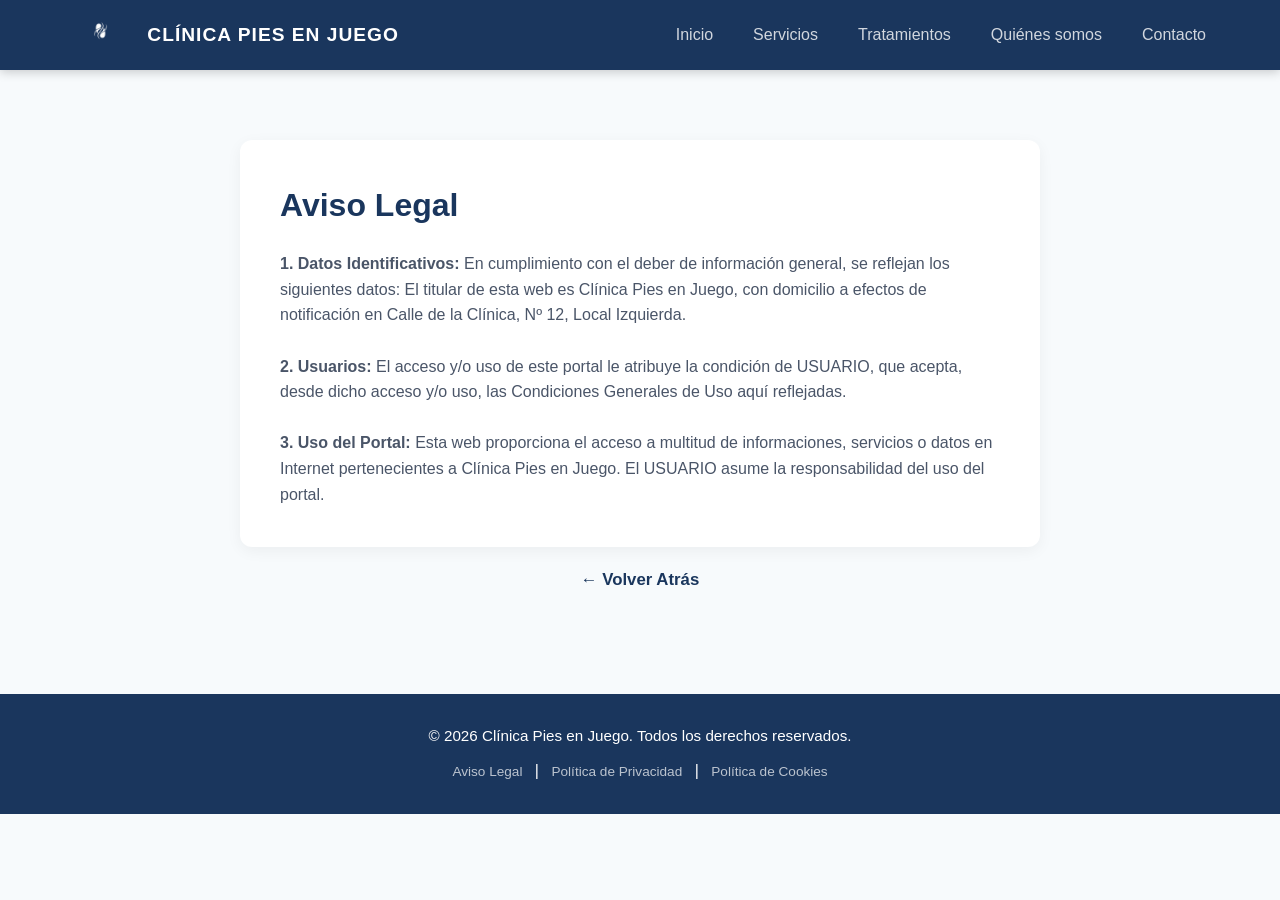
<file: aviso-legal.html>
<!DOCTYPE html>
<html lang="es">
<head>
    <meta charset="UTF-8">
    <meta name="viewport" content="width=device-width, initial-scale=1.0">
    <title>Aviso Legal - Clínica Pies en Juego</title>
    <link rel="stylesheet" href="style.css">
</head>
<body>
    <header class="navbar">
        <div class="logo">
            <img src="img/gemini.png" alt="Logo" class="img-logo">
            <span>CLÍNICA PIES EN JUEGO</span>
        </div>
        <nav>
            <a href="index.html">Inicio</a>
            <a href="servicios.html">Servicios</a>
            <a href="tratamientos.html">Tratamientos</a>
            <a href="index.html#quienes-somos">Quiénes somos</a>
            <a href="index.html#contacto">Contacto</a>
        </nav>
    </header>

    <main class="seccion-paginas">
        <div style="max-width: 800px; margin: 0 auto; background: white; padding: 40px; border-radius: 12px; box-shadow: 0 4px 15px rgba(0,0,0,0.05);">
            <h1 style="color: #1a365d; margin-bottom: 20px; font-size: 2rem;">Aviso Legal</h1>
            <p><strong>1. Datos Identificativos:</strong> En cumplimiento con el deber de información general, se reflejan los siguientes datos: El titular de esta web es Clínica Pies en Juego, con domicilio a efectos de notificación en Calle de la Clínica, Nº 12, Local Izquierda.</p>
            <br>
            <p><strong>2. Usuarios:</strong> El acceso y/o uso de este portal le atribuye la condición de USUARIO, que acepta, desde dicho acceso y/o uso, las Condiciones Generales de Uso aquí reflejadas.</p>
            <br>
            <p><strong>3. Uso del Portal:</strong> Esta web proporciona el acceso a multitud de informaciones, servicios o datos en Internet pertenecientes a Clínica Pies en Juego. El USUARIO asume la responsabilidad del uso del portal.</p>
        </div>
    </main>

     <!-- PIE DE PÁGINA -->
    <footer id="main-footer"></footer>

    <!-- ENLACE AL SCRIPT AUTOMÁTICO (El que hace la magia) -->
    <script src="main.js"></script>

</body>
</html>
</file>
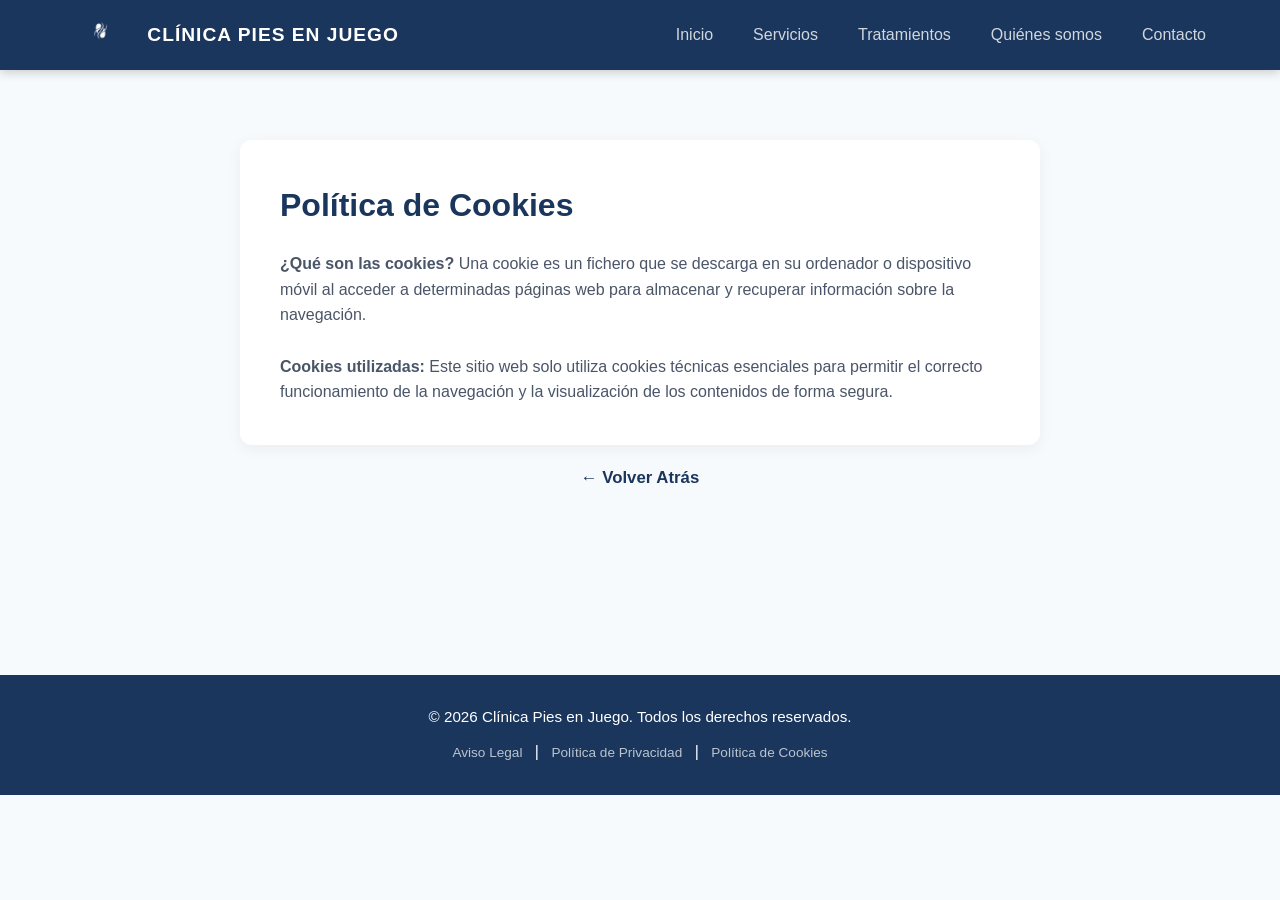
<file: cookies.html>
<!DOCTYPE html>
<html lang="es">
<head>
    <meta charset="UTF-8">
    <meta name="viewport" content="width=device-width, initial-scale=1.0">
    <title>Política de Cookies - Clínica Pies en Juego</title>
    <link rel="stylesheet" href="style.css">
</head>
<body>
    <header class="navbar">
        <div class="logo">
            <img src="img/gemini.png" alt="Logo" class="img-logo">
            <span>CLÍNICA PIES EN JUEGO</span>
        </div>
        <nav>
            <a href="index.html">Inicio</a>
            <a href="servicios.html">Servicios</a>
            <a href="tratamientos.html">Tratamientos</a>
            <a href="index.html#quienes-somos">Quiénes somos</a>
            <a href="index.html#contacto">Contacto</a>
        </nav>
    </header>

    <main class="seccion-paginas">
        <div style="max-width: 800px; margin: 0 auto; background: white; padding: 40px; border-radius: 12px; box-shadow: 0 4px 15px rgba(0,0,0,0.05);">
            <h1 style="color: #1a365d; margin-bottom: 20px; font-size: 2rem;">Política de Cookies</h1>
            <p><strong>¿Qué son las cookies?</strong> Una cookie es un fichero que se descarga en su ordenador o dispositivo móvil al acceder a determinadas páginas web para almacenar y recuperar información sobre la navegación.</p>
            <br>
            <p><strong>Cookies utilizadas:</strong> Este sitio web solo utiliza cookies técnicas esenciales para permitir el correcto funcionamiento de la navegación y la visualización de los contenidos de forma segura.</p>
        </div>
    </main>

     <!-- PIE DE PÁGINA -->
    <footer id="main-footer"></footer>

    <!-- ENLACE AL SCRIPT AUTOMÁTICO (El que hace la magia) -->
    <script src="main.js"></script>

</body>
</html>
</file>
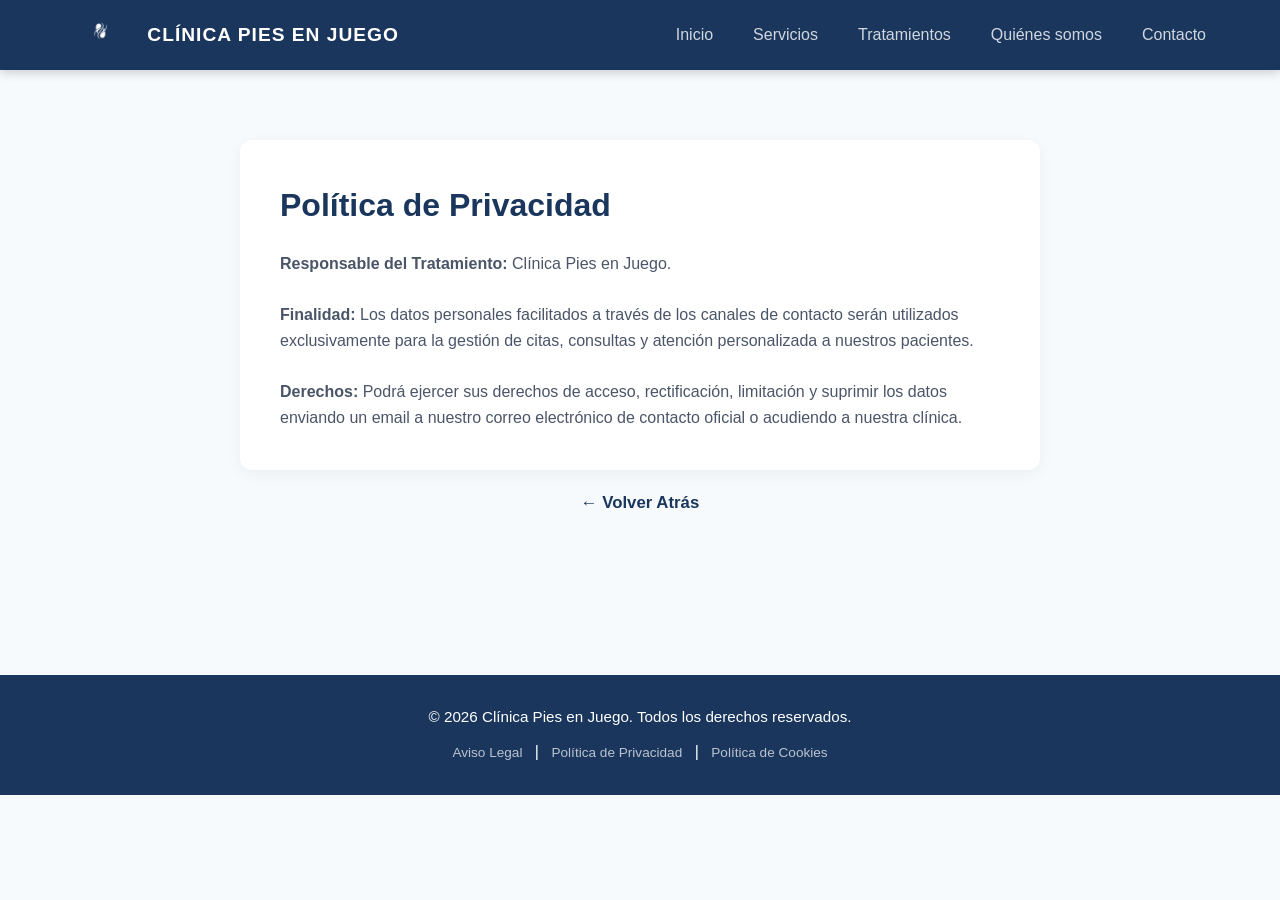
<file: privacidad.html>
<!DOCTYPE html>
<html lang="es">
<head>
    <meta charset="UTF-8">
    <meta name="viewport" content="width=device-width, initial-scale=1.0">
    <title>Política de Privacidad - Clínica Pies en Juego</title>
    <link rel="stylesheet" href="style.css">
</head>
<body>
    <header class="navbar">
        <div class="logo">
            <img src="img/gemini.png" alt="Logo" class="img-logo">
            <span>CLÍNICA PIES EN JUEGO</span>
        </div>
        <nav>
            <a href="index.html">Inicio</a>
            <a href="servicios.html">Servicios</a>
            <a href="tratamientos.html">Tratamientos</a>
            <a href="index.html#quienes-somos">Quiénes somos</a>
            <a href="index.html#contacto">Contacto</a>
        </nav>
    </header>

    <main class="seccion-paginas">
        <div style="max-width: 800px; margin: 0 auto; background: white; padding: 40px; border-radius: 12px; box-shadow: 0 4px 15px rgba(0,0,0,0.05);">
            <h1 style="color: #1a365d; margin-bottom: 20px; font-size: 2rem;">Política de Privacidad</h1>
            <p><strong>Responsable del Tratamiento:</strong> Clínica Pies en Juego.</p>
            <br>
            <p><strong>Finalidad:</strong> Los datos personales facilitados a través de los canales de contacto serán utilizados exclusivamente para la gestión de citas, consultas y atención personalizada a nuestros pacientes.</p>
            <br>
            <p><strong>Derechos:</strong> Podrá ejercer sus derechos de acceso, rectificación, limitación y suprimir los datos enviando un email a nuestro correo electrónico de contacto oficial o acudiendo a nuestra clínica.</p>
        </div>
    </main>

     <!-- PIE DE PÁGINA -->
    <footer id="main-footer"></footer>

    <!-- ENLACE AL SCRIPT AUTOMÁTICO (El que hace la magia) -->
    <script src="main.js"></script>

</body>
</html>
</file>
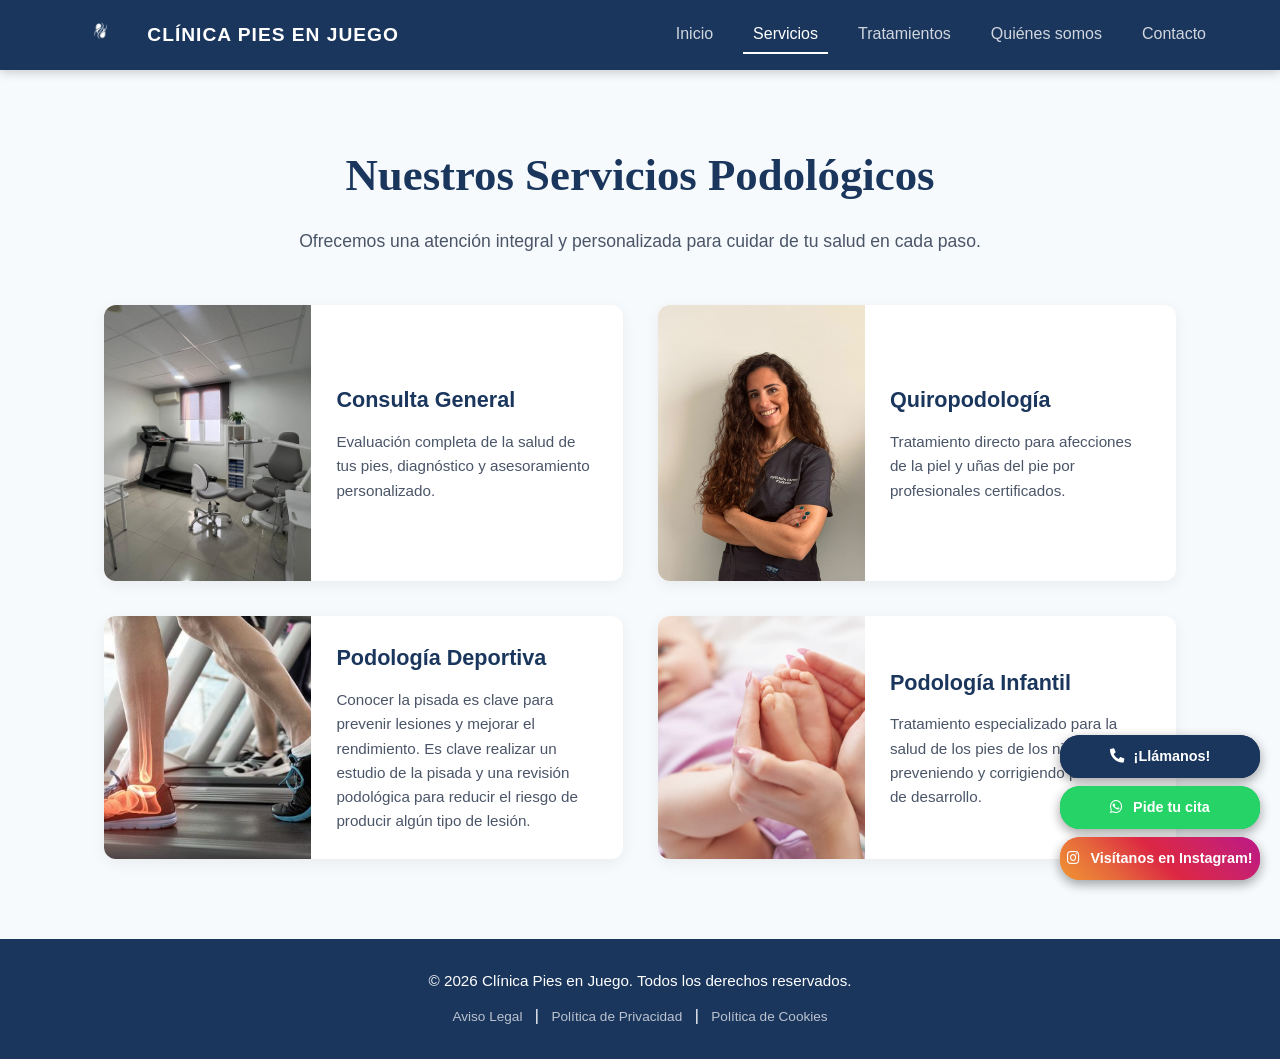
<file: servicios.html>
<!DOCTYPE html>
<html lang="es">
<head>
    <!-- Google tag (gtag.js) -->
<script async src="https://www.googletagmanager.com/gtag/js?id=G-ZZRF0RZHJB"></script>
<script>
  window.dataLayer = window.dataLayer || [];
  function gtag(){dataLayer.push(arguments);}
  gtag('js', new Date());

  gtag('config', 'G-ZZRF0RZHJB');
</script>
    <meta charset="UTF-8">
    <meta name="viewport" content="width=device-width, initial-scale=1.0">
    <title>Servicios - Clínica Pies en Juego</title>
    <link rel="stylesheet" href="style.css">
    <link rel="stylesheet" href="https://cdnjs.cloudflare.com/ajax/libs/font-awesome/5.15.3/css/all.min.css">
   <script type="application/ld+json">
    {
     "@context": "https://schema.org",
     "@type": "Podiatric",
      "name": "Clínica Pies en Juego",
      "url": "https://clinicapiesenjuego.es",
     "address": {
      "@type": "PostalAddress",
      "streetAddress": "Calle Alfonso XII, 10, 3b",
      "addressLocality": "Sevilla",
      "postalCode": "41002",
     "addressCountry": "ES"
    },
     "telephone": "+34614599759"
    }
</script>
</head>
<body>

    <!-- CABECERA (Se mantiene igual para la navegación) -->
    <header class="navbar">
        <div class="logo">
            <img src="img/gemini.png" alt="Logo" class="img-logo">
            <span>CLÍNICA PIES EN JUEGO</span>
        </div>
        <nav>
            <a href="index.html">Inicio</a>
            <a href="servicios.html" class="active">Servicios</a>
            <a href="tratamientos.html">Tratamientos</a>
            <a href="index.html#quienes-somos">Quiénes somos</a>
            <a href="index.html#contacto">Contacto</a>
        </nav>
    </header>

    <main>
        <!-- SECCIÓN DE INTRODUCCIÓN A SERVICIOS -->
        <section class="seccion-paginas">
            <div class="contenedor-titulos">
                <h1 class="titulo-con-margen">Nuestros Servicios Podológicos</h1>
                <p>Ofrecemos una atención integral y personalizada para cuidar de tu salud en cada paso.</p>
            </div>

            <!-- CONTENEDOR DE TARJETAS (Estructura Limpia) -->
            <div class="grid-servicios">

                <!-- Tarjeta de Servicio 1 -->
                <div class="card-servicio">
                    <img src="img/consulta.JPG" alt="Servicio 1" class="img-servicio">
                    <div class="info-servicio">
                        <h3>Consulta General</h3>
                        <p>Evaluación completa de la salud de tus pies, diagnóstico y asesoramiento personalizado.</p>
                    </div>
                </div>

                <!-- Tarjeta de Servicio 2 -->
                <div class="card-servicio">
                    <img src="img/doctora.jpeg" alt="Servicio 2" class="img-servicio">
                    <div class="info-servicio">
                        <h3>Quiropodología</h3>
                        <p>Tratamiento directo para afecciones de la piel y uñas del pie por profesionales certificados.</p>
                    </div>
                </div>

                <!-- Tarjeta de Servicio 3 -->
                <div class="card-servicio">
                    <img src="img/deportiva.jpg" alt="Servicio 3" class="img-servicio">
                    <div class="info-servicio">
                        <h3>Podología Deportiva</h3>
                        <p>Conocer la pisada es clave para prevenir lesiones y mejorar el rendimiento. Es clave realizar un estudio de la pisada y una revisión podológica para reducir el riesgo de producir algún tipo de lesión.</p>
                    </div>
                </div>

                <!-- Tarjeta de Servicio 4 -->
                <div class="card-servicio">
                    <img src="img/infantil.jpg" alt="Servicio 4" class="img-servicio">
                    <div class="info-servicio">
                        <h3>Podología Infantil</h3>
                        <p>Tratamiento especializado para la salud de los pies de los niños, preveniendo y corrigiendo problemas de desarrollo.</p>
                    </div>
                </div>

            </div>
        </section>
    </main>

    <!-- PIE DE PÁGINA (Botones flotantes de contacto incluidos para el móvil) -->
    <div class="botones-contacto-movil">
        <a href="tel:+34600000000" class="btn-movil llamanos">📞 ¡Llámanos!</a>
        <a href="https://wa.me/34600000000" class="btn-movil whatsapp">💬 Pide tu cita</a>
        <a href="https://instagram.com" class="btn-movil instagram">📸 Visítanos en Instagram!</a>
    </div>

    <!-- BOTONES FLOTANTES (Aparecen abajo fijos) -->
    <script src="footer-bot.js"></script>

    <!-- PIE DE PÁGINA -->
    <footer id="main-footer"></footer>

    <!-- ENLACE AL SCRIPT AUTOMÁTICO (El que hace la magia) -->
    <script src="main.js"></script>

</body>
</html>
</file>
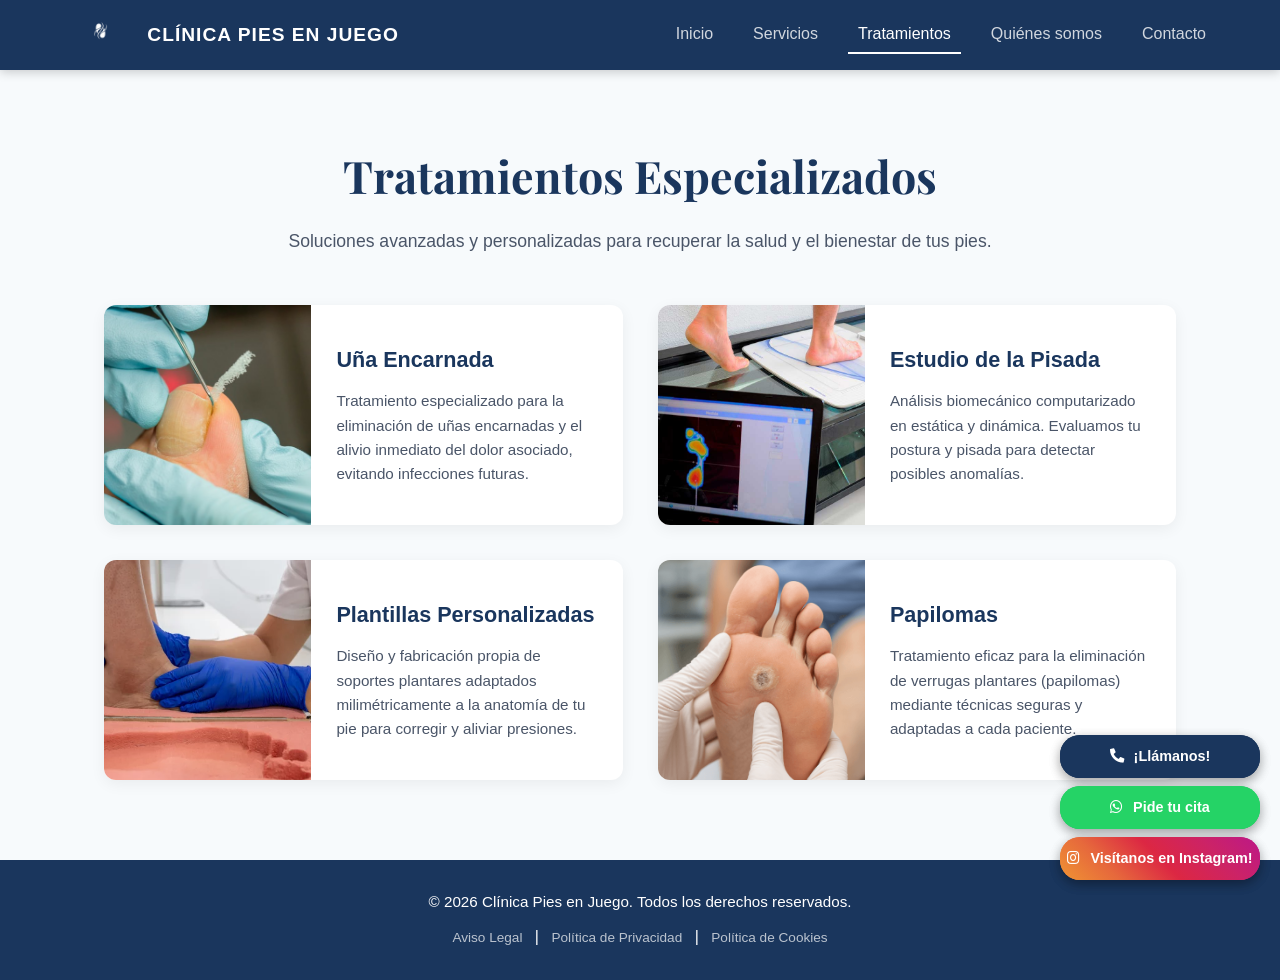
<file: tratamientos.html>
<!DOCTYPE html>
<html lang="es">
<head>
    <!-- Google tag (gtag.js) -->
<script async src="https://www.googletagmanager.com/gtag/js?id=G-ZZRF0RZHJB"></script>
<script>
  window.dataLayer = window.dataLayer || [];
  function gtag(){dataLayer.push(arguments);}
  gtag('js', new Date());

  gtag('config', 'G-ZZRF0RZHJB');
</script>
    <meta charset="UTF-8">
    <meta name="viewport" content="width=device-width, initial-scale=1.0">
    <title>Tratamientos - Clínica Pies en Juego</title>
    <link rel="preconnect" href="https://fonts.googleapis.com">
    <link rel="preconnect" href="https://fonts.gstatic.com" crossorigin>
    <link href="https://fonts.googleapis.com/css2?family=Playfair+Display:wght@400..900&display=swap" rel="stylesheet">
    <link rel="stylesheet" href="style.css">
    <link rel="stylesheet" href="https://cdnjs.cloudflare.com/ajax/libs/font-awesome/5.15.3/css/all.min.css">
    <script type="application/ld+json">
    {
     "@context": "https://schema.org",
     "@type": "Podiatric",
      "name": "Clínica Pies en Juego",
      "url": "https://clinicapiesenjuego.es",
     "address": {
      "@type": "PostalAddress",
      "streetAddress": "Calle Alfonso XII, 10, 3b",
      "addressLocality": "Sevilla",
      "postalCode": "41002",
     "addressCountry": "ES"
    },
     "telephone": "+34614599759"
    }
</script>
</head>
<body>

    <header class="navbar">
        <div class="logo">
            <img src="img/gemini.png" alt="Logo" class="img-logo">
            <span>CLÍNICA PIES EN JUEGO</span>
        </div>
        <nav>
            <a href="index.html">Inicio</a>
            <a href="servicios.html">Servicios</a>
            <a href="tratamientos.html" class="active">Tratamientos</a>
            <a href="index.html#quienes-somos">Quiénes somos</a>
            <a href="index.html#contacto">Contacto</a>
        </nav>
    </header>

    <main>
        <section class="seccion-paginas">
            <div class="contenedor-titulos">
                <h1 class="titulo-con-margen">Tratamientos Especializados</h1>
                <p>Soluciones avanzadas y personalizadas para recuperar la salud y el bienestar de tus pies.</p>
            </div>

            <div class="grid-servicios">

                <div class="card-servicio">
                    <img src="img/unaencarnada.jpg" alt="Uña Encarnada" class="img-servicio">
                    <div class="info-servicio">
                        <h3>Uña Encarnada</h3>
                        <p>Tratamiento especializado para la eliminación de uñas encarnadas y el alivio inmediato del dolor asociado, evitando infecciones futuras.</p>
                    </div>
                </div>

                <div class="card-servicio">
                    <img src="img/pisada.jpg" alt="Estudio de la Pisada" class="img-servicio">
                    <div class="info-servicio">
                        <h3>Estudio de la Pisada</h3>
                        <p>Análisis biomecánico computarizado en estática y dinámica. Evaluamos tu postura y pisada para detectar posibles anomalías.</p>
                    </div>
                </div>

                <div class="card-servicio">
                    <img src="img/molde.png" alt="Plantillas" class="img-servicio">
                    <div class="info-servicio">
                        <h3>Plantillas Personalizadas</h3>
                        <p>Diseño y fabricación propia de soportes plantares adaptados milimétricamente a la anatomía de tu pie para corregir y aliviar presiones.</p>
                    </div>
                </div>

                <div class="card-servicio">
                    <img src="img/papiloma.png" alt="Papilomas" class="img-servicio">
                    <div class="info-servicio">
                        <h3>Papilomas</h3>
                        <p>Tratamiento eficaz para la eliminación de verrugas plantares (papilomas) mediante técnicas seguras y adaptadas a cada paciente.</p>
                    </div>
                </div>

            </div>
        </section>
    </main>

    <div class="botones-contacto-movil">
        <a href="tel:+34600000000" class="btn-movil llamanos">📞 ¡Llámanos!</a>
        <a href="https://wa.me/34600000000" class="btn-movil whatsapp">💬 Pide tu cita</a>
        <a href="https://instagram.com" class="btn-movil instagram">📸 Visítanos en Instagram!</a>
    </div>

    <!-- BOTONES FLOTANTES (Aparecen abajo fijos) -->
    <script src="footer-bot.js"></script>

    <!-- PIE DE PÁGINA -->
    <footer id="main-footer"></footer>

    <!-- ENLACE AL SCRIPT AUTOMÁTICO (El que hace la magia) -->
    <script src="main.js"></script>

</body>
</html>
</file>
<file: style.css>
/* ==========================================================================
   1. VARIABLES Y CONFIGURACIÓN GENERAL
   ========================================================================== */
:root {
    --azul-oscuro: #1a365d;
    --azul-claro: #2b6cb0;
    --verde-whatsapp: #25d366;
    --gris-fondo: #f7fafc;
    --gris-texto: #4a5568;
    --blanco: #ffffff;
    --fuente-titulos: 'Playfair Display', serif, sans-serif;
    --fuente-base: 'Segoe UI', Tahoma, Geneva, Verdana, sans-serif;
}

* {
    margin: 0;
    padding: 0;
    box-sizing: border-box;
}

html, body {
    width: 100%;
    max-width: 100%;
    overflow-x: hidden;
    font-family: var(--fuente-base);
    color: var(--gris-texto);
    background-color: var(--gris-fondo);
    line-height: 1.6;
    scroll-behavior: smooth;
}

/* ==========================================================================
   2. CABECERA / NAVBAR (Común para todas las páginas)
   ========================================================================== */
.navbar {
    background-color: var(--azul-oscuro);
    display: flex;
    justify-content: space-between;
    align-items: center;
    padding: 15px 5%;
    position: fixed;
    top: 0;
    width: 100%;
    z-index: 1000;
    box-shadow: 0 2px 10px rgba(0,0,0,0.2);
}

.logo {
    display: flex;
    align-items: center;
    gap: 10px;
}

.img-logo {
    height: 40px;
    width: auto;
}

.logo span {
    color: var(--blanco);
    font-weight: bold;
    font-size: 1.2rem;
    letter-spacing: 1px;
}

.navbar nav {
    display: flex;
    gap: 20px;
}

.navbar nav a {
    color: rgba(255, 255, 255, 0.8);
    text-decoration: none;
    font-size: 1rem;
    font-weight: 500;
    transition: color 0.3s ease;
    padding: 5px 10px;
}

.navbar nav a:hover, .navbar nav a.active {
    color: var(--blanco);
    border-bottom: 2px solid var(--blanco);
}

/* ==========================================================================
   3. PÁGINA DE INICIO (index.html)
   ========================================================================== */
/* Bloque de Portada / Hero */
.hero-section {
    position: relative;
    background-image: url('img/consulta.jpg'); /* Tu imagen de fondo principal */
    background-size: cover;
    background-position: center;
    background-repeat: no-repeat;
    height: 50vh;
    min-height: 350px;
    display: flex;
    align-items: center;
    justify-content: center;
    padding-top: 80px;
}

.hero-overlay {
    position: absolute;
    top: 0;
    left: 0;
    width: 100%;
    height: 100%;
    background: rgba(0, 0, 0, 0.55); /* Capa oscura equilibrada */
    z-index: 1;
}

.hero-content {
    position: relative;
    z-index: 2;
    text-align: center;
    color: var(--blanco);
    max-width: 800px;
    padding: 0 20px;
}

.hero-title {
    font-family: var(--fuente-titulos);
    font-size: 3rem;
    margin-bottom: 20px;
    text-shadow: 2px 2px 8px rgba(0,0,0,0.5);
}

.hero-subtitle {
    font-size: 1.25rem;
    line-height: 1.8;
    color: rgba(255, 255, 255, 0.9);
}

/* Sección Quiénes Somos */
.about-section {
    padding: 60px 10% 80px 10%;
    /* Reemplazamos el fondo por tu foto con filtro claro */
    background: linear-gradient(rgba(255, 255, 255, 0.85), rgba(255, 255, 255, 0.85)), 
                url('img/plantilla.jpg') no-repeat center center;
    background-size: cover;
}

.about-section h2 {
    font-family: var(--fuente-titulos);
    font-size: 2.5rem;
    color: var(--azul-oscuro);
    text-align: center;
    margin-bottom: 20px;
}

.about-section p {
    max-width: 800px;
    margin: 0 auto;
    font-size: 1.1rem;
    color: var(--gris-texto);
    text-align: center;
    line-height: 1.8;
}

/* Sección de Contacto */
.contacto-section {
    padding: 60px 10% 80px 10%;
    /* Ponemos tu foto con un filtro azul marino encima */
    background: linear-gradient(rgba(26, 54, 93, 0.75), rgba(26, 54, 93, 0.75)), 
                url('img/contacto-fondo.jpg') no-repeat center center;
    background-size: cover;
}

.contacto-section h2 {
    font-family: var(--fuente-titulos);
    text-align: center;
    font-size: 2.5rem;
    color: var(--blanco);
    margin-bottom: 40px;
}

.contacto-grid {
    display: grid;
    grid-template-columns: repeat(6, 1fr); /* Crea las 6 columnas perfectas */
    gap: 30px;
    max-width: 1000px;
    margin: 0 auto;
}

/* ==========================================================================
   POSICIONAMIENTO SIMÉTRICO (2 Arriba y 3 Abajo)
   ========================================================================== */

/* Fila 1 - Dirección (Ocupa el espacio izquierdo central) */
.contacto-grid .contacto-info-block:nth-child(1) { 
    grid-row: 1;
    grid-column: 2 / span 2;
}

/* Fila 1 - Horario (Ocupa el espacio derecho central) */
.contacto-grid .contacto-info-block:nth-child(2) { 
    grid-row: 1;
    grid-column: 4 / span 2;
}

/* Fila 2 - Email (Abajo a la izquierda) */
.contacto-grid .contacto-info-block:nth-child(3) { 
    grid-row: 2;
    grid-column: span 2;
}

/* Ahora definimos el párrafo aparte, fuera de la llave anterior */
.contacto-grid .contacto-info-block:nth-child(3) p {
    font-size: 0.9rem;
}

/* Fila 2 - Teléfono (Abajo en el centro) */
.contacto-grid .contacto-info-block:nth-child(4) { 
    grid-row: 2;
    grid-column: span 2;
}

/* Fila 2 - Instagram (Abajo a la derecha) */
.contacto-grid .contacto-info-block:nth-child(5) { 
    grid-row: 2;
    grid-column: span 2;
}

.contacto-info-block {
    background: var(--blanco);
    padding: 25px;
    border-radius: 8px;
    text-align: center;
    box-shadow: 0 4px 10px rgba(0,0,0,0.05);
}

.contacto-info-block p {
    margin-top: 10px;
    font-size: 1.05rem;
}

/* ==========================================================================
   4. ESTRUCTURA NUEVA DE SERVICIOS (servicios.html y tratamientos.html)
   ========================================================================== */
.seccion-paginas {
    padding: 140px 5% 80px 5%;
    max-width: 1200px;
    margin: 0 auto;
    min-height: 75vh;
}

.contenedor-titulos {
    text-align: center;
    margin-bottom: 50px;
}

.contenedor-titulos h1 {
    font-family: var(--fuente-titulos);
    font-size: 2.8rem;
    color: var(--azul-oscuro);
    margin-bottom: 15px;
}

.contenedor-titulos p {
    font-size: 1.1rem;
    color: var(--gris-texto);
}

/* Rejilla de tarjetas automáticas (2 columnas en PC) */
.grid-servicios {
    display: grid;
    grid-template-columns: repeat(auto-fit, minmax(450px, 1fr));
    gap: 35px;
    width: 100%;
}

.card-servicio {
    display: flex;
    background: var(--blanco);
    border-radius: 12px;
    overflow: hidden;
    box-shadow: 0 4px 15px rgba(0, 0, 0, 0.06);
    transition: transform 0.3s ease, box-shadow 0.3s ease;
}

.card-servicio:hover {
    transform: translateY(-5px);
    box-shadow: 0 8px 25px rgba(0, 0, 0, 0.12);
}

.img-servicio {
    width: 40%;
    min-width: 160px;
    height: 100%;
    min-height: 220px;
    object-fit: cover;
}

.info-servicio {
    padding: 25px;
    width: 60%;
    display: flex;
    flex-direction: column;
    justify-content: center;
}

.info-servicio h3 {
    font-size: 1.35rem;
    color: var(--azul-oscuro);
    margin-bottom: 12px;
}

.info-servicio p {
    font-size: 0.95rem;
    color: var(--gris-texto);
    line-height: 1.6;
}

/* ==========================================================================
   5. BOTONES DE CONTACTO FLOTANTES (Para todos los dispositivos)
   ========================================================================== */
.botones-contacto-movil {
    display: flex;
    flex-direction: column;
    gap: 8px;
    position: fixed;
    bottom: 20px;
    right: 20px;
    z-index: 9999;
    width: auto;
    max-width: 200px;
}

.btn-movil {
    display: flex;
    align-items: center;
    justify-content: center;
    width: 100%;
    padding: 10px 16px;
    border-radius: 20px;
    color: var(--blanco);
    text-decoration: none;
    font-weight: bold;
    font-size: 0.9rem;
    box-shadow: 0 4px 12px rgba(0,0,0,0.2);
    white-space: nowrap;
}

/* Colores de los botones para ordenador y móvil */
.btn-movil.llamanos { background-color: var(--azul-oscuro); }
.btn-movil.whatsapp { background-color: var(--verde-whatsapp); }
.btn-movil.instagram { background: linear-gradient(45deg, #f09433 0%, #e6683c 25%, #dc2743 50%, #cc2366 75%, #bc1888 100%); }

/* Espaciado para los iconos en los botones flotantes */
.btn-movil i {
    margin-right: 10px; /* Esto crea el espacio entre el icono y la palabra */
}

/* ==========================================================================
   6. PIE DE PÁGINA / FOOTER
   ========================================================================== */
footer {
    background-color: var(--azul-oscuro);
    color: var(--blanco);
    text-align: center;
    padding: 30px 20px;
    margin-top: auto;
}

footer p {
    font-size: 0.95rem;
    margin-bottom: 10px;
}

.footer-links a {
    color: rgba(255,255,255,0.7);
    text-decoration: none;
    font-size: 0.85rem;
    margin: 0 8px;
    transition: color 0.3s ease;
}

.footer-links a:hover {
    color: var(--blanco);
}

/* ==========================================================================
   ENLACE AUTOMÁTICO DE RETORNO (Para páginas legales)
   ========================================================================== */
.enlace-volver {
    display: inline-block;
    color: var(--blanco) !important; /* Forzamos el color blanco para que resalte en el footer azul */
    text-decoration: none;           /* Quitamos el subrayado por defecto */
    font-weight: 500;
    font-size: 0.95rem;
    transition: all 0.2s ease;
}

.enlace-volver:hover {
    text-decoration: underline;      /* Se subraya elegantemente al pasar el cursor */
    opacity: 0.85;                   /* Sutil efecto visual al pasar el ratón */
}

/* ==========================================================================
   7. ADAPTACIÓN EXCLUSIVA PARA MÓVILES (Media Query < 850px)
   ========================================================================== */
@media (max-width: 850px) {
    /* Navbar móvil */
    .navbar {
        flex-direction: column;
        gap: 12px;
        padding: 15px 20px;
    }
    
    .navbar nav {
        width: 100%;
        justify-content: center;
        flex-wrap: wrap;
        gap: 8px;
    }

    .navbar nav a {
        font-size: 0.9rem;
        padding: 4px 8px;
    }

    /* Ajuste de textos en Inicio */
    .hero-section {
        height: auto;
        padding: 160px 20px 60px 20px;
    }

    .hero-title {
        font-size: 2rem;
    }

    .hero-subtitle {
        font-size: 1.05rem;
    }

    .about-section {
        padding: 50px 20px;
    }

    .about-section h2, .contacto-section h2, .contenedor-titulos h1 {
        font-size: 1.85rem;
    }

    /* Transformación de Tarjetas a 1 sola columna perfecta */
    .grid-servicios {
        grid-template-columns: 1fr;
        gap: 25px;
    }

    .card-servicio {
        flex-direction: column; /* Pone la foto arriba y el texto abajo */
        max-width: 350px;
        margin: 0 auto;
    }

    .img-servicio {
        width: 100%;
        height: 190px;
    }

    .info-servicio {
        width: 100%;
        padding: 20px;
        text-align: center;
    }

    /* Espaciado extra en contacto */
    .contacto-section {
        padding: 50px 20px;
    }

    /* Ajuste para los botones flotantes en móvil */
    .botones-contacto-movil {
        flex-direction: column; 
        gap: 10px;
        right: 15px;            
        bottom: 15px;
        max-width: 85%;       /* <--- AÑADE ESTO: Evita que ocupen toda la pantalla */
    }

    .btn-movil {
        width: 100%;           /* <--- CAMBIA A 100%: Para que el botón llene su contenedor */
        padding: 10px 12px;     
        font-size: 0.8rem;     /* <--- AÑADE ESTO: Reduce un poco más si hace falta */
        white-space: nowrap;   /* <--- AÑADE ESTO: Obliga a que NO rompa la línea */
        overflow: hidden;      /* <--- AÑADE ESTO: Corta cualquier exceso */
        text-overflow: ellipsis; /* <--- AÑADE ESTO: Si el texto es muy largo, pone "..." */
    }
}

/* AJUSTES PARA LA SECCIÓN DE CONTACTO EN MÓVILES */
@media (max-width: 768px) {
    .contacto-grid {
        display: flex !important; /* Cambiamos de Grid a Flexbox */
        flex-direction: column;  /* Ponemos todo en vertical */
        gap: 15px;               /* Espacio entre los cuadros */
    }

    .contacto-info-block {
        grid-column: auto !important; /* Quitamos las restricciones de columnas */
        grid-row: auto !important;
        width: 100%;                 /* Que cada caja ocupe todo el ancho */
        margin-bottom: 10px;         /* Separación inferior */
    }
}

/* --- AJUSTES TÍTULOS SERVICIOS Y TRATAMIENTOS PARA MÓVIL --- */
@media (max-width: 768px) {
    .titulo-con-margen {
        padding-top: 40px; /* Si ves que sigue tocando el menú, sube este número a 150px */
    }
}
</file>
